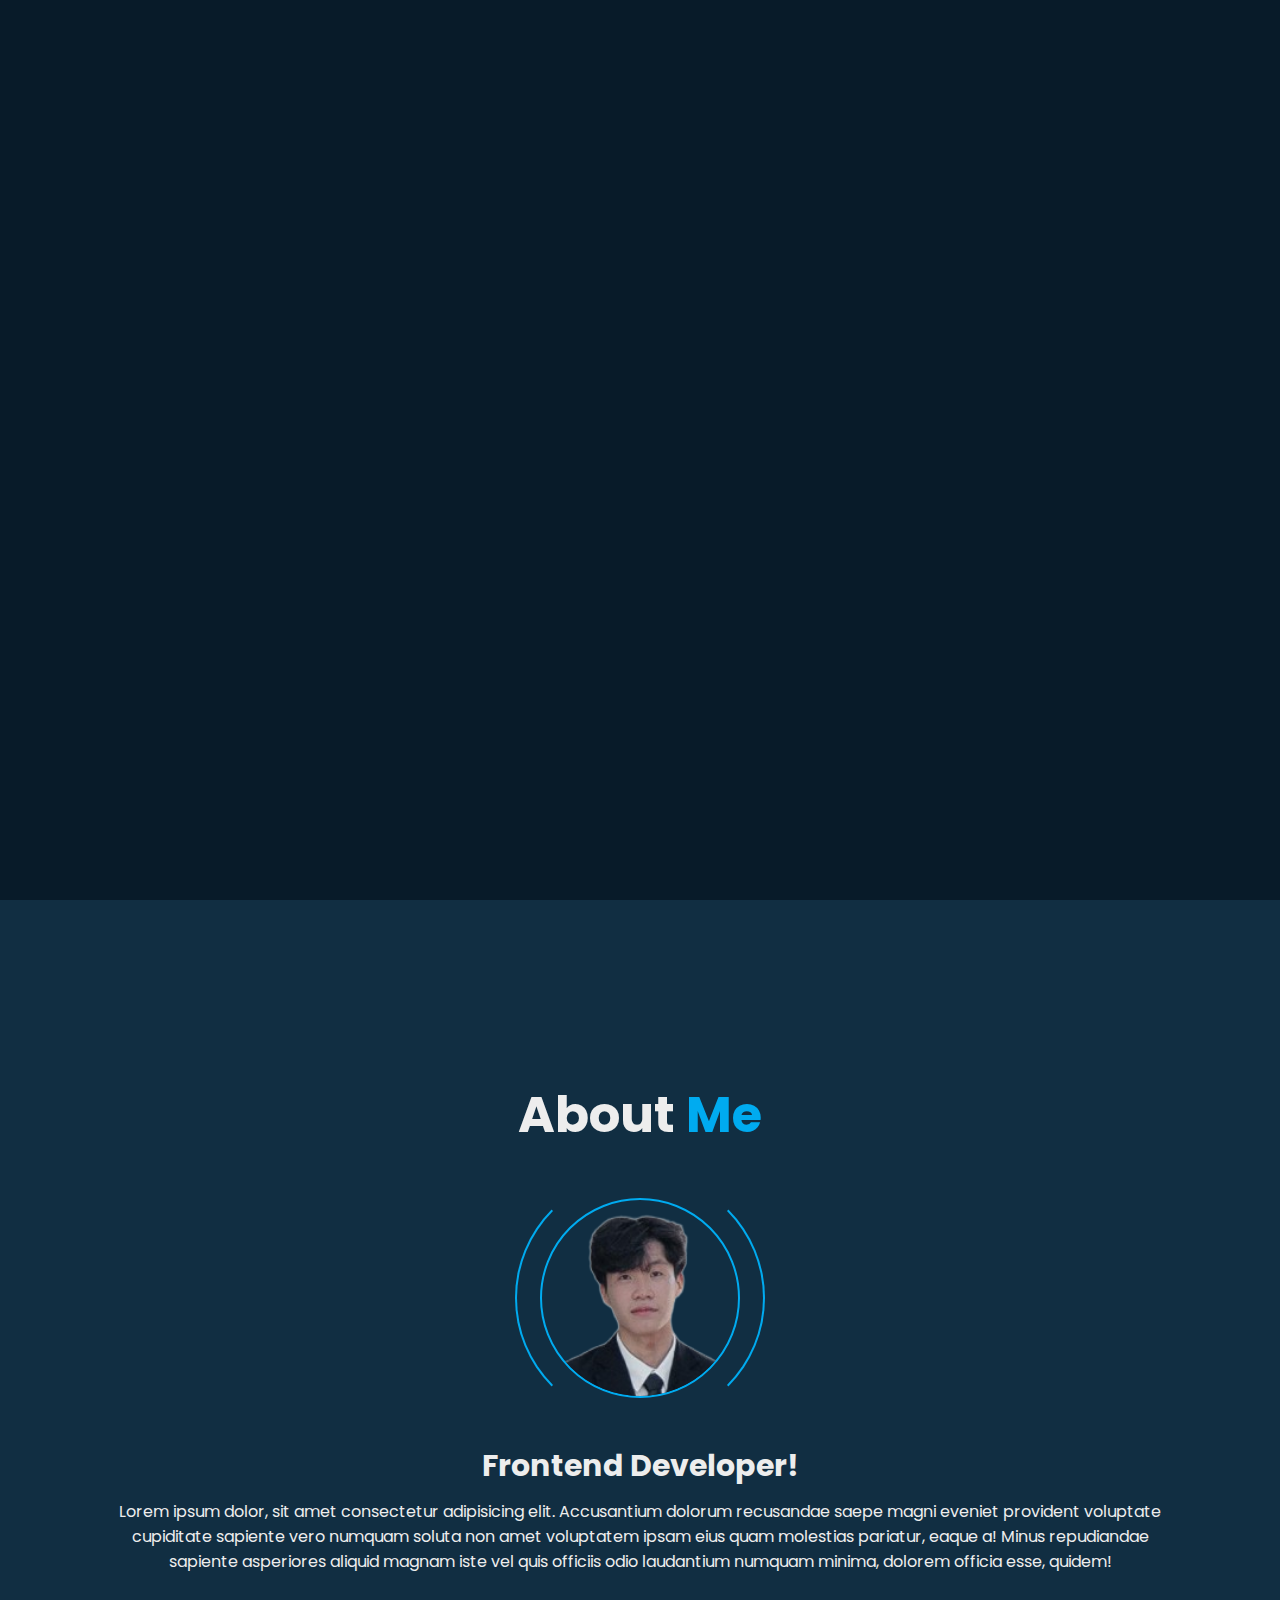
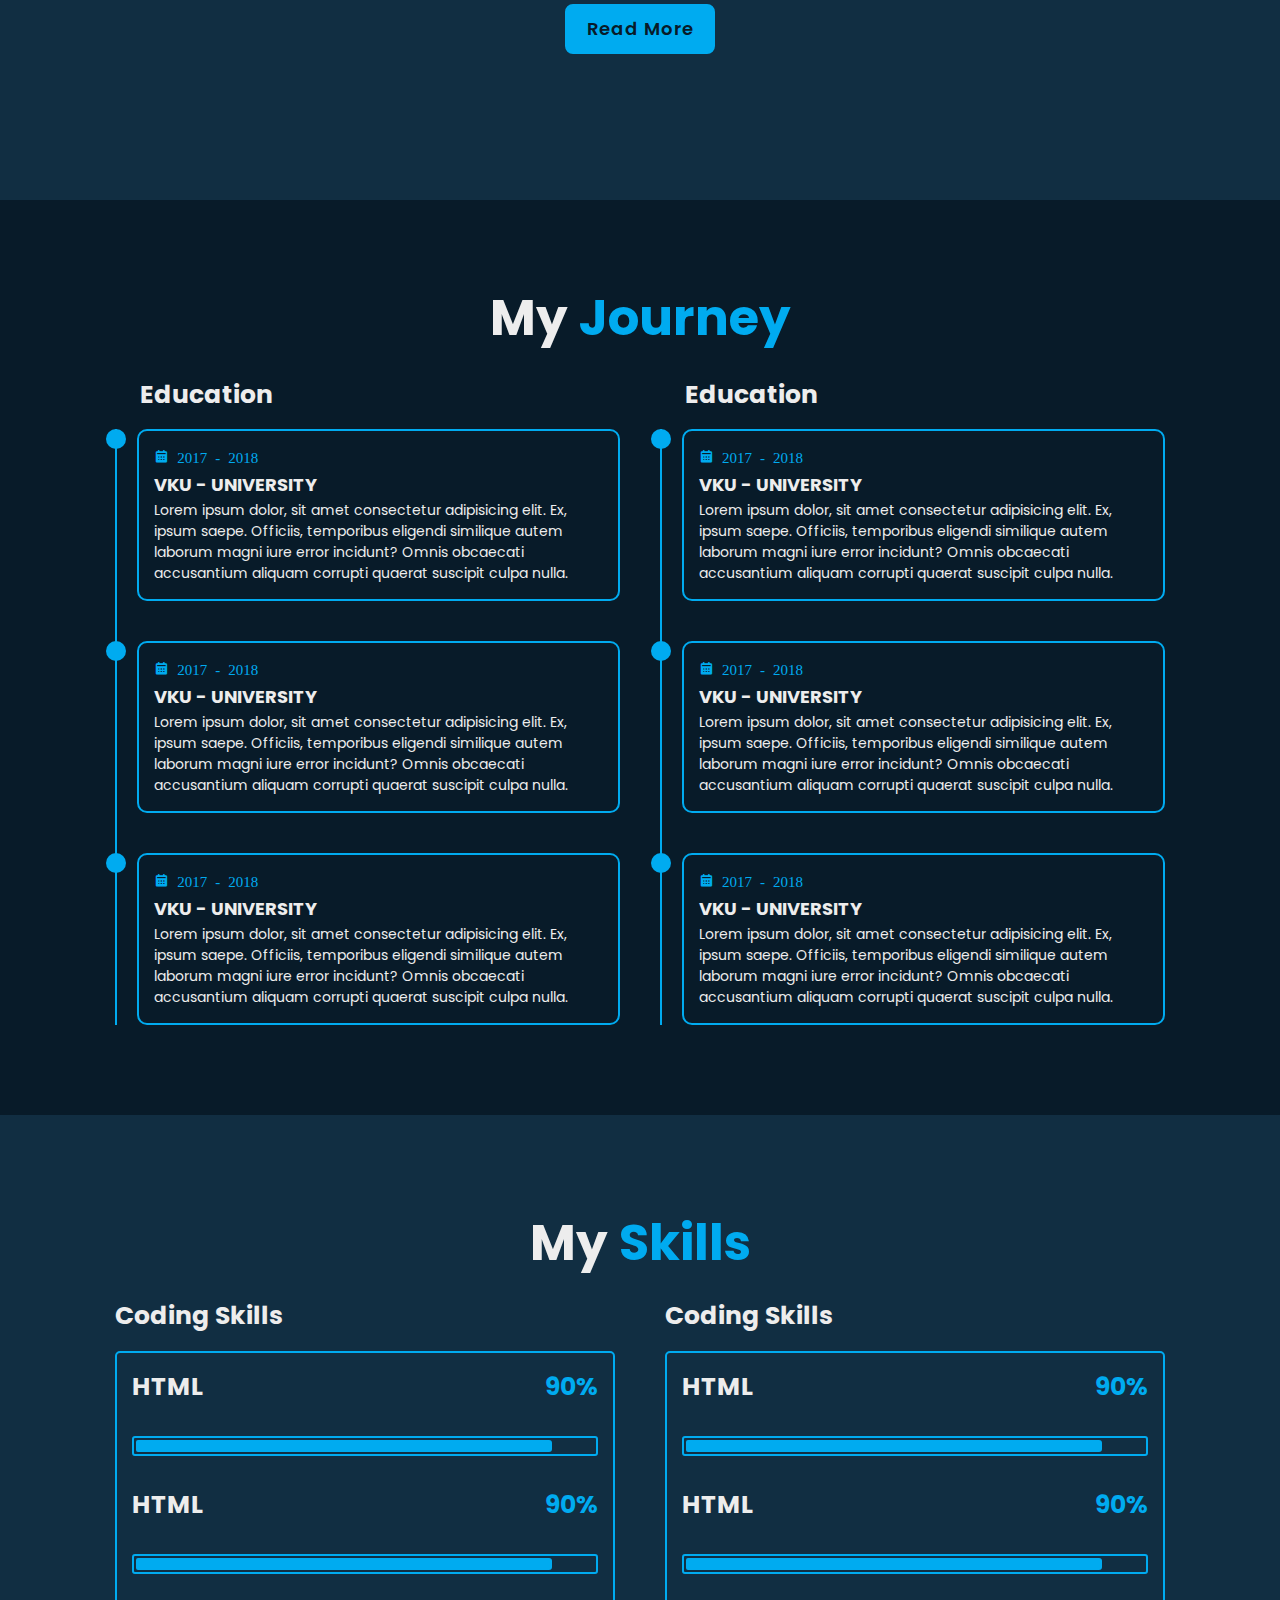
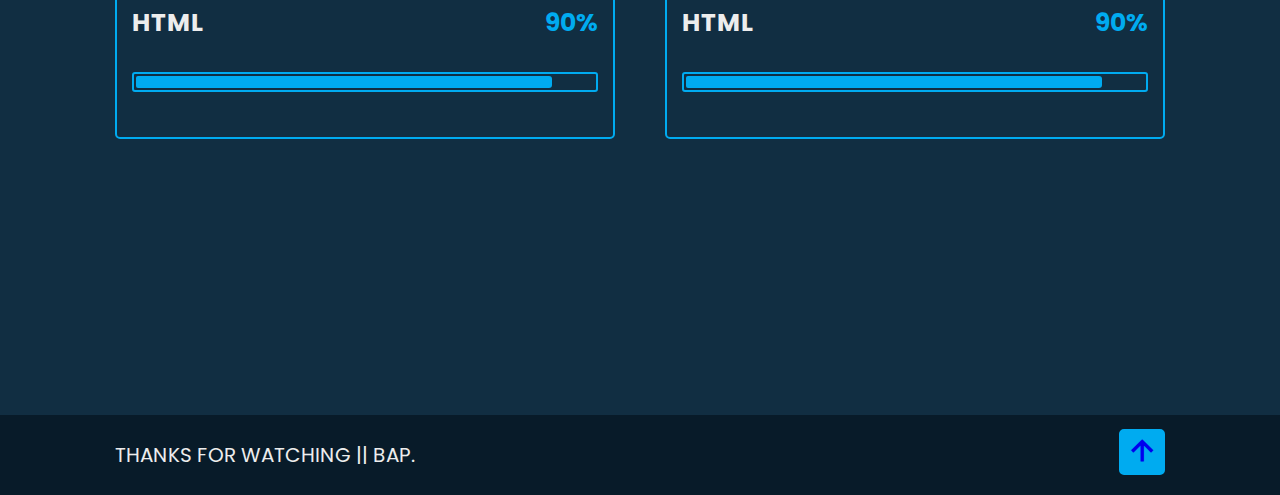
<file: index.html>
<!DOCTYPE html>
<html lang="en">
<head>
    <meta charset="UTF-8">
    <meta name="viewport" content="width=device-width, initial-scale=1.0">
    <title>Document</title>
    <link rel="stylesheet" href="style/style.css">
    <link href='https://unpkg.com/boxicons@2.1.4/css/boxicons.min.css' rel='stylesheet'>
</head>
<body>
    <header class="header">
        <a href="#" class="logo">Thắng.<span class="animate" style="--i:1;"></span></a>

        <div class="bx bx-menu" id="menu-icon"><span class="animate" style="--i:2;"></span></div>

        <nav class="navbar">
            <a href="#home" class="active"><i class='bx bxs-home' ></i> Home</a>
            <a href="#about">About</a>
            <a href="#education">Education</a>
            <a href="#skills">Skills</a>
            <span class="animate" style="--i:2;"></span>
        </nav>
    </header>

    <section class="home show-animate" id="home">
        <div class="home-content">
          <h1>Hi, I'm <span>THANG</span><span class="animate" style="--i:2;"></span></h1>
          <div class="text-animate">
            <h3>Frontend Developer</h3>
            <span class="animate" style="--i:3;"></span>
          </div>
          <p style="z-index: 99;">Lorem ipsum dolor sit amet consectetur adipisicing elit. Saepe ratione debitis quae nulla perspiciatis reprehenderit deserunt obcaecati, impedit porro unde rem repellendus ullam inventore non! Odio aliquam quos in unde! <span class="animate" style="--i:3;"></span></p>
      
          <div class="btn-box">
            <a href="#about" class="btn">Hire Me</a>
            <a href="#education" class="btn">Let's Talk</a>
            <span class="animate" style="--i:4;"></span>
          </div>
        </div>
        <div class="home-sci">
            <a href=""><i class='bx bxl-facebook' ></i></a>
            <a href=""><i class='bx bxl-instagram-alt' ></i></a>
            <a href=""><i class='bx bxl-twitter' ></i></a>
            <span class="animate" style="--i:5;"></span>
        </div>
        <div class="home-img-hover"></div>   
        <span class="animate home-img" style="--i:8;"></span>                                                         
    </section>

    <!-- about section design -->
    <section class="about" id="about">
        <div class="ABOUT">
            <h2 class="heading">About <span>Me</span></h2>
        
            <div class="about-img">
                <img src="img/Screenshot_2024-06-15_103552-removebg-preview2.png" alt="">
                <span class="circle-spin"></span>
            </div>
        
            <div class="about-content">
                <h3>Frontend Developer!</h3>
                <p>Lorem ipsum dolor, sit amet consectetur adipisicing elit. Accusantium dolorum recusandae saepe magni eveniet provident voluptate cupiditate sapiente vero numquam soluta non amet voluptatem ipsam eius quam molestias pariatur, eaque a! Minus repudiandae sapiente asperiores aliquid magnam iste vel quis officiis odio laudantium numquam minima, dolorem officia esse, quidem!</p>
            
                <div class="btn-box btns">
                    <a href="#" class="btn">Read More</a>
                </div>
            </div>
        </div>
    </section>

    <!-- education section design -->

    <section class="education" id="education">
        <div class="EDU">

            <h2 class="heading1">My <span>Journey</span></h2>
        
            <div class="education-row">
                <div class="education-column">
                    <h3 class="title">Education</h3>
    
                    <div class="education-box">
                        <div class="education-content">
                            <div class="content">
                                <div class="year"><i class='bx bxs-calendar' > 2017 - 2018</i></div>
                                <h3>VKU - UNIVERSITY</h3>
                                <p>Lorem ipsum dolor, sit amet consectetur adipisicing elit. Ex, ipsum saepe. Officiis, temporibus eligendi similique autem laborum magni iure error incidunt? Omnis obcaecati accusantium aliquam corrupti quaerat suscipit culpa nulla.</p>
                            </div>
                        </div>
                        <div class="education-content">
                            <div class="content">
                                <div class="year"><i class='bx bxs-calendar' > 2017 - 2018</i></div>
                                <h3>VKU - UNIVERSITY</h3>
                                <p>Lorem ipsum dolor, sit amet consectetur adipisicing elit. Ex, ipsum saepe. Officiis, temporibus eligendi similique autem laborum magni iure error incidunt? Omnis obcaecati accusantium aliquam corrupti quaerat suscipit culpa nulla.</p>
                            </div>
                        </div>
                        <div class="education-content">
                            <div class="content">
                                <div class="year"><i class='bx bxs-calendar' > 2017 - 2018</i></div>
                                <h3>VKU - UNIVERSITY</h3>
                                <p>Lorem ipsum dolor, sit amet consectetur adipisicing elit. Ex, ipsum saepe. Officiis, temporibus eligendi similique autem laborum magni iure error incidunt? Omnis obcaecati accusantium aliquam corrupti quaerat suscipit culpa nulla.</p>
                            </div>
                        </div>    
                    </div>
                </div>
    
                <div class="education-column">
                    <h3 class="title">Education</h3>
    
                    <div class="education-box">
                        <div class="education-content">
                            <div class="content">
                                <div class="year"><i class='bx bxs-calendar' > 2017 - 2018</i></div>
                                <h3>VKU - UNIVERSITY</h3>
                                <p>Lorem ipsum dolor, sit amet consectetur adipisicing elit. Ex, ipsum saepe. Officiis, temporibus eligendi similique autem laborum magni iure error incidunt? Omnis obcaecati accusantium aliquam corrupti quaerat suscipit culpa nulla.</p>
                            </div>
                        </div>
                        <div class="education-content">
                            <div class="content">
                                <div class="year"><i class='bx bxs-calendar' > 2017 - 2018</i></div>
                                <h3>VKU - UNIVERSITY</h3>
                                <p>Lorem ipsum dolor, sit amet consectetur adipisicing elit. Ex, ipsum saepe. Officiis, temporibus eligendi similique autem laborum magni iure error incidunt? Omnis obcaecati accusantium aliquam corrupti quaerat suscipit culpa nulla.</p>
                            </div>
                        </div>
                        <div class="education-content">
                            <div class="content">
                                <div class="year"><i class='bx bxs-calendar' > 2017 - 2018</i></div>
                                <h3>VKU - UNIVERSITY</h3>
                                <p>Lorem ipsum dolor, sit amet consectetur adipisicing elit. Ex, ipsum saepe. Officiis, temporibus eligendi similique autem laborum magni iure error incidunt? Omnis obcaecati accusantium aliquam corrupti quaerat suscipit culpa nulla.</p>
                            </div>
                        </div>    
                    </div>
                </div>
            </div>
        </div>
    </section>



    <section class="skills" id="skills">
        <h2 class="heading">My <span>Skills</span></h2>
        
        <div class="SKILL">
            <div class="skills-row">
                <div class="skills-column">
    
                    <h3 class="title">Coding Skills</h3>
    
                    <div class="skills-box">
                        <div class="skills-content">
                            <div class="progress">
                                <h3>HTML <span>90%</span></h3>
                                <div class="bar"><span></span></div>
                            </div>
                            <div class="progress">
                                <h3>HTML <span>90%</span></h3>
                                <div class="bar"><span></span></div>
                            </div>
                            <div class="progress">
                                <h3>HTML <span>90%</span></h3>
                                <div class="bar"><span></span></div>
                            </div>
                        </div>
                    </div>
                </div>
                
                <div class="skills-column">
                    
                    <h3 class="title">Coding Skills</h3>
    
                    <div class="skills-box">
                        <div class="skills-content">
                            <div class="progress">
                                <h3>HTML <span>90%</span></h3>
                                <div class="bar"><span></span></div>
                            </div>
                            <div class="progress">
                                <h3>HTML <span>90%</span></h3>
                                <div class="bar"><span></span></div>
                            </div>
                            <div class="progress">
                                <h3>HTML <span>90%</span></h3>
                                <div class="bar"><span></span></div>
                            </div>
                        </div>
                    </div>
                </div>
            </div>
        </div>
    </section>

    <footer class="footer">
        <div class="footer-text">
            <p>THANKS FOR WATCHING || BAP.</p>
        </div>
    
        <div class="footer-iconTop">
            <a href="#"><i class='bx bx-up-arrow-alt'></i></a>
        </div>
    </footer>
    
    <script src="script.js"></script>
</body>
</html>
</file>
<file: style/style.css>
@import url('https://fonts.googleapis.com/css2?family=Poppins:ital,wght@0,100;0,200;0,300;0,400;0,500;0,600;0,700;0,800;0,900;1,100;1,200&family=Roboto:ital,wdth,wght@0,75..100,100..900;1,75..100,100..900&display=swap');

*{
    margin: 0;
    padding: 0;
    box-sizing: border-box;
    text-decoration: none;
    border: none;
    outline: none;
    scroll-behavior: smooth;
    font-family: 'Poppins',sans-serif;
}

:root{
    --bg-color: #081b29;
    --second-bg-color:#112e42;
    --text-color:#ededed;
    --main-color:#00abf0;
}

html{
    font-size: 62.5%;
    overflow-x: hidden;
}

body{
    background-color: var(--bg-color);
    color: var(--text-color);
}

.header{
    position: fixed;
    top: 0;
    left: 0;
    width: 100%;
    padding: 2rem 9%;
    background-color: transparent;
    display: flex;
    justify-content: space-between;
    align-items: center;
    z-index: 100;
    transition: all 0.5s;
}

.sticky{
    background-color: var(--bg-color);
}

.logo{
    position: relative;
    font-size: 2.5rem;
    color: var(--text-color);
    font-weight: 600;
}
.navbar{
    position: relative;
}
.navbar a{
    font-size: 1.7rem;
    color:var(--text-color);
    font-weight: 500;
    margin-left: 3.5rem;
    transition: all .3s;
}

.navbar a:hover,
.navbar a.active{
    color: var(--main-color);
}

#menu-icon{
    position: relative;
    font-size: 3.6rem;
    color: var(--text-color);
    cursor: pointer;
    display: none;
}

section{
    min-height: 100vh;
    padding: 8rem 9% 2rem;
}

.home{
    display: flex;
    align-items: center;
    padding: 0 9%;
    background: url(../img/taoanhdep_mo_rong_anh_40381-removebg-preview\ \(1\).png) no-repeat;
    background-size: 43% 85%;
   
    background-position:  100% 100%;
    

}

.home-content{
    max-width: 65%;
}

.home-content h1{
    position: relative;
    font-size: 5.6rem;
    font-weight: 700;
    line-height: 1.3;
}

.text-animate{
    position: relative;
}

.home-content .text-animate h3 {
    position: relative;
    font-size: 3.2rem;
    font-weight: 700;
    color: transparent;
    -webkit-text-stroke: .7px var(--main-color);
    background-image: linear-gradient(var(--main-color), var(--main-color));
    background-repeat: no-repeat;
    -webkit-background-clip: text;
    background-position: -81rem 0;
    animation: homeBgText 6s linear infinite;
    animation-delay: 2s;
}

.home-content .text-animate h3::before {
    content: '';
    position: absolute;
    top: 0;
    left: 0;
    width: 0;
    height: 100%;
    border-right: 2px solid var(--main-color);
    z-index: -1;
    animation: homeCursorText 6s linear infinite;
    animation-delay: 2s;
}
@keyframes homeBgText {
    0%, 10%, 100% {
        background-position: -81rem 0;
    }

    65%, 85% {
        background-position: -46rem 0;
    }
}

@keyframes homeCursorText {
    0%, 10%, 100% {
        width: 0;
    }

    65%, 78%, 85% {
        opacity: 1;
        width: 34rem;
    }

    75%, 82% {
        opacity: 0;
    }
}


.home-content p {
    position: relative;
    font-size: 1.6rem;
    margin: 2rem 0.4rem;
}

.btn-box{
    position: relative;
    display: flex;
    justify-content: space-between;
    width: 34.5rem;
    height: 5rem;
}

.btn-box .btn{
    position: relative;
    display: inline-flex;
    align-items: center;
    justify-content: center;
    width: 15rem;
    height: 100%;
    background: var(--main-color);
    border: .2rem solid var(--main-color);
    border-radius: .8rem;
    font-size: 1.8rem;
    font-weight: 600;
    letter-spacing: .1rem;
    color: var(--bg-color);
    z-index: 1;
    overflow: hidden;
    transition: .5s;
}

.btn-box .btn:nth-child(1):hover{
    color: var(--main-color);
}

.btn-box .btn:nth-child(2){
    background: transparent;
    color: var(--main-color);
}

.btn-box .btn:nth-child(2):hover{
    color: var(--bg-color);
}

.btn-box .btn:nth-child(2)::before{
    background:var(--main-color);
}

.btn-box .btn::before{
    position: absolute;
    content: ' ';
    top: 0;
    left: 0;
    width: 0;
    height: 100%;
    background: var(--bg-color);
    z-index: -1;
    transition: all ease-in .3s;
}

.btn-box .btn:hover::before{
    width: 100%;
}

.home-sci{
    position: absolute;
    bottom: 4rem;
    width: 170px;
    display: flex;
    justify-content: space-between;
}

.home-sci a{
    position: relative;
    display: inline-flex;
    justify-content: center;
    align-items: center;
    width: 40px;
    height: 40px;
    border: .2rem solid var(--main-color);
    border-radius: 50%;
    font-size: 20px;
    color: var(--main-color);
    overflow: hidden;
    z-index: 1;
    transition: .5s;
}

.home-sci a:hover{
    color: var(--bg-color);
}

.home-sci a::before{
    position: absolute;
    content: "";
    top: -1;
    left: -1;
    width: 100%;
    height: 100%;
    border-radius: 50%;
    border: .4rem solid var(--main-color);
    transform: scale(0);
    background: var(--main-color);
    z-index: -1;
    transition: all ease-in .3s;
}

.home-sci a:hover::before{
    transform: scale(1);
}

.home-img-hover{
    position: absolute;
    top: 0;
    right: 0;
    width: 40%;
    height: 100%;
    background: var(--bg-color);
    opacity: 0;
    transition: all 1.5s;
}

.home-img-hover:hover{
    opacity: 0.8;
}

.about{
    display: flex;
    justify-content: center;
    align-items: center;
    flex-direction: column;
    gap: 2rem;
    background: var(--second-bg-color);
    padding-bottom: 6rem;
}

.heading{
    font-size: 5rem;
    text-align: center;
    margin-top: 1rem;
}

.ABOUT{
    display: flex;
    flex-direction: column;
    align-items: center;
}

.about-img{
    position: relative;
    width: 25rem;
    min-height: 25rem;
    display: flex;
    justify-content: center;
    align-items: center;
   margin-top: 2rem;
}

.about-img img{
    width: 80%;
    height: 80%;
    border-radius: 50%;
    border: .2rem solid var(--main-color);
}

span{
    color: var(--main-color);
}

.about-img .circle-spin {
    position: absolute;
    top: 50%;
    left: 50%;
    transform: translate(-50%, -50%) rotate(0);
    width: 100%;
    height: 100%;
    border-radius: 50%;
    border-top: .2rem solid transparent;
    border-bottom: .2rem solid transparent;
    border-left: .2rem solid var(--main-color);
    border-right: .2rem solid var(--main-color);
    animation: circle infinite  3s ;
}

@keyframes circle {
    0% {
        transform: translate(-50%, -50%) rotate(0);
    }
    50% {
        transform: translate(-50%, -50%) rotate(960deg);
    }
    100% {
        transform: translate(-50%, -50%) rotate(0deg);
    }
}

.about-content{
    text-align: center;
    margin-top: 2rem;
}



.about-content h3{
    font-size: 3rem;
    margin-bottom: 1rem;
   
}

.about-content p{
    font-size: 1.6rem;
    margin: 0 0 3rem ;
}

 .btns{
   display: block;
   text-align: center;
   width: 100%;
}

.btn-box.btns a::before{
    background: var(--second-bg-color);
}
.education{
    display: flex;
    
    align-items: center;
    flex-direction: column;
    padding-bottom: 5rem;
    
}

.education .education-row{
    display: flex;
    flex-wrap: wrap;
    gap: 4rem;
}

.education-row .education-column{
    flex: 1 1;
}

.heading1{
    font-size: 5rem;
    text-align: center;
    margin-bottom: 2rem;
}

.education-column .title{
    font-size: 2.5rem;
    margin: 0 0 1.5rem 2.5rem;
}

.education .education-box{
    border-left: .2rem solid var(--main-color);
}

.education-box .education-content{
    position: relative;
    padding-left: 2rem;
}

.education-content .content{
    position: relative;
    padding: 1.5rem;
    border: .2rem solid var(--main-color);
    border-radius: 1rem;
    margin-bottom: 4rem;
    
}

.education-content .content::before,
.education-content .content::after {
    content: '';
    position: absolute;
    width:100%;
    height:100%;
    background: var(--second-bg-color);
    transform: scale(0);
    transition: all 0.5s ease-in-out;
    z-index: -1;
}

.education-content .content::before {
    top: 0;
    left:0;
    transform-origin: top left;
}

.education-content .content::after {
    bottom: 0;
    right: 0;
    transform-origin:  bottom right;
}

.education-content .content:hover::before,
.education-content .content:hover::after {
    transform: scale(1);
}


.year{
    color: var(--main-color);
    font-size: 1.5rem;
    margin-bottom: .2rem;
}

.content h3{
    font-size: 1.8rem;
    margin-bottom: .2rem;
}

.content p{
    font-size: 1.4rem;
}

.EDU{
    padding-bottom:-5rem ;
}

.education-box .education-content::before{
    position: absolute;
    content: '';
    width: 2rem;
    height: 2rem;
    top:0;
    left: -1.1rem;
    background: var(--main-color);
    border-radius: 50%;
}

.skills{
    background: var(--second-bg-color);
}

.SKILL{
    display: flex;
    justify-content: center;
}

.skills-row{
    display: flex;
    width: 100%;
    gap: 5rem;
    justify-content: center;
}

.skills-column{
    flex: 1 1;
    display: flex;
    flex-direction: column;
    align-items: center;
}

.skills-column .title{
    width: 100%;
    float: left;
    line-height: 5rem;
    font-size: 2.5rem;
    margin-bottom: 1rem;
}

.skills-box{
    border: .2rem solid var(--main-color);
    border-radius: 5px;
    width: 100%;
    position: relative;
}

.progress{
    padding-bottom: 3rem;
}

.skills-content{
    position: relative;
    padding: 1.5rem;
    z-index: 2;
}

.progress h3{
    font-size: 2.5rem;
}

.progress h3 span{
    float: right;
}

.skills h2{
    margin-bottom: 1rem;
}

.bar{
    position: relative;
    content: '';
    width: 100%;
    border: 2px solid var(--main-color);
    height: 2rem;
    margin-top: 3rem;
    border-radius: 3px;
   
}

.bar::before{
    position: absolute;
    content: '';
    width: 90%;
    height: 1.2rem;
    background: var(--main-color);
    border-radius: 2px 3px 3px 2px;
    left: 2px;
    top: 50%;
    transform: translateY(-50%);
}
.skills-box::before{
    position: absolute;
    content: '';
    width: 0;
    height: 100%;
    top: 0;
    left: 0;
    background: var(--bg-color);
    transition: all .5s;
    z-index:1;
}

.skills-box:hover::before{
    width: 100%;
}

.footer{
    height: 8rem;
    display: flex;
    justify-content: space-between;
    align-items: center;
    padding: 0 9%;
}

.footer-text p{
    font-size: 2rem;
}

.footer-iconTop{
    font-size: 4rem;
}

.footer-iconTop a{
    position: relative;
    display: inline-flex;
    align-items: center;
    justify-content: center;
    background: var(--main-color);
    z-index: 2;
    transition: all .5s;
    border-radius: 5px ;
    border: 3px solid var(--main-color);
}

.footer-iconTop a::before{
    position: absolute;
    content: '';
    width: 0;
    height: 100%;
    top: 0;
    left: 0;
    background: var(--bg-color);
    transition: all .5s;
    border-radius: 5px;
    z-index: -1;
}

.footer-iconTop a:hover::before{
    width: 100%;
}

.footer-iconTop a:hover{
    color: var(--text-color);
}


@media (max-width:999px ) {
    .header{
        padding: 2rem 4%;
    }
    section{
        padding: 8rem 4% 2rem;
    }

    .home{
        padding: 0 4%;
    }

    .footer{
        padding: 2rem 4%;
    }
}

@media (max-width:680px ) {
    .header{
        background: var(--bg-color);
    }
   #menu-icon{
    display: block;
   }
   .navbar{
    position: absolute;
    top: 100%;
    left: -100%;
    width: 100%;
    padding: 1rem 4%;
    background: var(--bg-color);
    box-shadow: 0 .5rem 1rem rgba(0,0, 0,.2 );
    transition: all .25s ease;
    transition-delay: .25s;
    opacity: 0;
   }
   .navbar.active{
    left: 0 ;
    opacity: 1;
    transition-delay: .25s;
   }
   .navbar a{
    display: block;
    font-size: 2rem;
    margin: 3rem;
   }

   .education-row{
    display: flex;
    flex-direction: column;
   }
   .home{
    display: flex;
    align-items: center;
    padding: 0 9%;
    background: url(../img/taoanhdep_mo_rong_anh_40381-removebg-preview\ \(1\).png) no-repeat;
    background-size: 43% 85%;
    background-position:  100% 100%;
    }
    .home-img-hover{
        display: none;
    }
    .home-content{
        min-width: 100%;
        display: flex;
        flex-direction: column;
        align-items: center;
    }

    .home-sci{
        position: absolute;
        left: 50%;
        transform: translateX(-50%);
        bottom: 5rem;
        width: 170px;
        display: flex;
        justify-content: space-between;
    }

    .home-content p {
        font-size: 1.6rem;
        margin: 2rem 0.4rem;
        text-align: center;
    }

    @keyframes typing {
        0% {
            width: 0;
        }
        50% {
            width: 100%;
        }
        100% {
            width: 0;
        }
    }
}

/* animation reload and scroll */

.animate{
    position: absolute;
    top: 0;
    right: 0;
    width: 100%;
    height: 100%;
    background: var(--bg-color);
    z-index: 98;
}

.animate.home-img{
    width: 50%;
}

.logo .animate,
.navbar .animate,
#menu-icon .animate,
.home.show-animate .animate{
    animation: showRight 1s ease forwards;
    animation-delay: calc(.3s * var(--i));
}

@keyframes showRight{
    100%{
        width: 0;
    }
}
</file>
